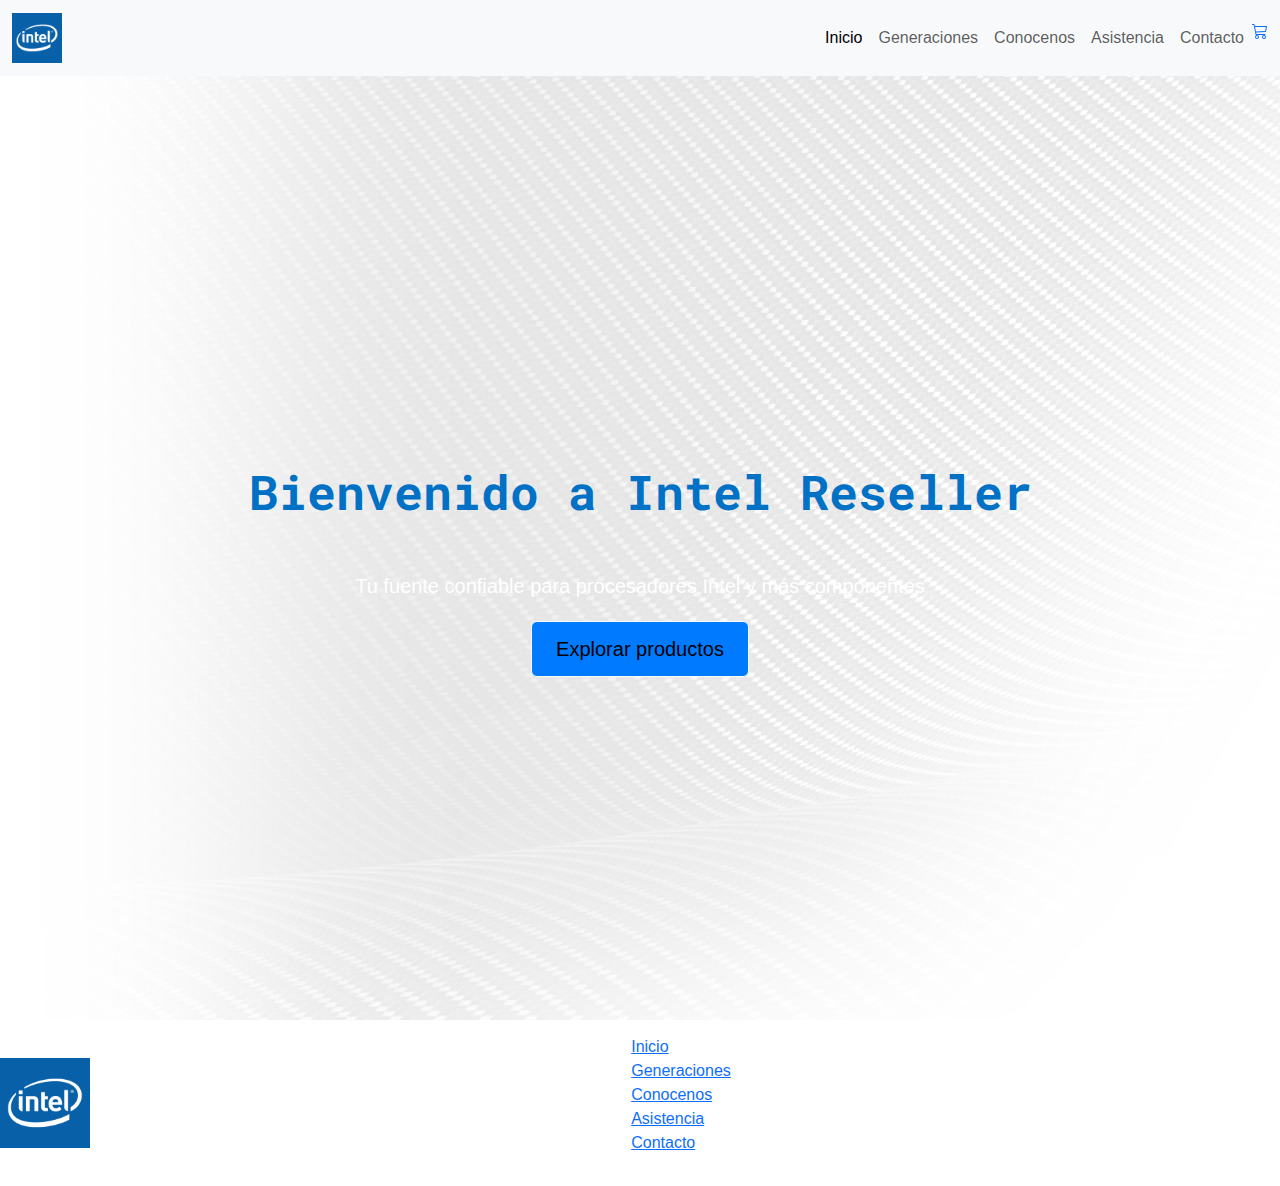
<file: index.html>
<!DOCTYPE html>
<html lang="es">

<head>
    <meta charset="UTF-8">
    <meta name="viewport" content="width=device-width, initial-scale=1.0">
    <meta name="description"
        content="Tienda Reseller Oficial de Intel en Argentina. Encontrá todos los productos de la marca aquí" />
    <meta name="keywords" content="procesador, procesadores, intel, i5, i3, i7, i9, computadora, servicio tecnico">
    <meta name="author" content="IntelAR" />
    <meta name="copyright" content="IntelAR" />
    <meta property="og:image" content="https://iot.org.ar/wp-content/uploads/2020/12/logo-intel.jpg">


    <!--libreria FONT AWESOME-->
    <link rel="stylesheet" href="https://cdnjs.cloudflare.com/ajax/libs/font-awesome/6.6.0/css/all.min.css"
        integrity="sha512-Kc323vGBEqzTmouAECnVceyQqyqdsSiqLQISBL29aUW4U/M7pSPA/gEUZQqv1cwx4OnYxTxve5UMg5GT6L4JJg=="
        crossorigin="anonymous" referrerpolicy="no-referrer" />


    <!--libreria bootstrap-->
    <link href="https://cdn.jsdelivr.net/npm/bootstrap@5.3.3/dist/css/bootstrap.min.css" rel="stylesheet"
        integrity="sha384-QWTKZyjpPEjISv5WaRU9OFeRpok6YctnYmDr5pNlyT2bRjXh0JMhjY6hW+ALEwIH" crossorigin="anonymous">

    <!--Google Fonts -->
    <link rel="preconnect" href="https://fonts.googleapis.com">
    <link rel="preconnect" href="https://fonts.gstatic.com" crossorigin>
    <link href="https://fonts.googleapis.com/css2?family=Roboto+Mono:ital,wght@0,100..700;1,100..700&display=swap"
        rel="stylesheet">

    <!--libreria AOS-->
    <link href="https://unpkg.com/aos@2.3.1/dist/aos.css" rel="stylesheet">

    <link rel="shortcut icon" href="icons/favicon.ico" type="image/x-icon">
    <link rel="stylesheet" href="css/style.css">
    <title>Inicio</title>
</head>

<body>
    <header id="header">
        <nav class="navbar navbar-expand-lg bg-body-tertiary">
            <div class="container-fluid">
                <a class="navbar-brand" href="./index.html"><img class="navBar_logo" src="icons/logo.png"
                        alt="logo header"></a>
                <button class="navbar-toggler" type="button" data-bs-toggle="collapse" data-bs-target="#navbarNav"
                    aria-controls="navbarNav" aria-expanded="false" aria-label="Toggle navigation">
                    <span class="navbar-toggler-icon"></span>
                </button>
                <div class="collapse navbar-collapse justify-content-end" id="navbarNav">
                    <ul class="navbar-nav">
                        <li class="nav-item">
                            <a class="nav-link active" aria-current="page" href="index.html">Inicio</a>
                        </li>
                        <li class="nav-item">
                            <a class="nav-link" href="pages/generaciones.html">Generaciones</a>
                        </li>
                        <li class="nav-item">
                            <a class="nav-link" href="pages/conocenos.html">Conocenos</a>
                        </li>
                        <li class="nav-item">
                            <a class="nav-link" href="pages/asistencia.html">Asistencia</a>
                        </li>
                        <li class="nav-item">
                            <a class="nav-link" href="pages/contacto.html">Contacto</a>
                        </li>
                        <li>
                            <a href=""><svg xmlns="http://www.w3.org/2000/svg" width="16" height="16"
                                    fill="currentColor" class="bi bi-cart3" viewBox="0 0 16 16">
                                    <path
                                        d="M0 1.5A.5.5 0 0 1 .5 1H2a.5.5 0 0 1 .485.379L2.89 3H14.5a.5.5 0 0 1 .49.598l-1 5a.5.5 0 0 1-.465.401l-9.397.472L4.415 11H13a.5.5 0 0 1 0 1H4a.5.5 0 0 1-.491-.408L2.01 3.607 1.61 2H.5a.5.5 0 0 1-.5-.5M3.102 4l.84 4.479 9.144-.459L13.89 4zM5 12a2 2 0 1 0 0 4 2 2 0 0 0 0-4m7 0a2 2 0 1 0 0 4 2 2 0 0 0 0-4m-7 1a1 1 0 1 1 0 2 1 1 0 0 1 0-2m7 0a1 1 0 1 1 0 2 1 1 0 0 1 0-2" />
                                </svg></a>
                        </li>
                    </ul>
                </div>
            </div>
        </nav>
    </header>



    <main id="main">
        <section id="principal" class="d-flex align-items-center justify-content-center text-center text-white">
            <div class="container">
                <h1>Bienvenido a Intel Reseller</h1>
                <p class="lead">Tu fuente confiable para procesadores Intel y más componentes</p>
                <a href="pages/generaciones.html" class="btn btn-light btn-lg">Explorar productos</a>
            </div>
        </section>

    </main>

    <footer id="footer">
        <div class="footer-logo">
            <img src="icons/logo.png" alt="logo footer">
        </div>

        <div class="footer-links">
            <ul>
                <li><a href="index.html">Inicio</a></li>
                <li><a href="pages/generaciones.html">Generaciones</a></li>
                <li><a href="pages/conocenos.html">Conocenos</a></li>
                <li><a href="pages/asistencia.html">Asistencia</a></li>
                <li><a href="pages/contacto.html">Contacto</a></li>
            </ul>
        </div>

        <div class="footer-redes">
            <a class="footer-redes-instagram" href="https://www.instagram.com/intel/"><i
                    class="fa-brands fa-instagram"></i></a>
            <a class="footer-redes-youtube" href="https://www.youtube.com/c/intel"><i
                    class="fa-brands fa-youtube"></i></a>
            <a class="footer-redes-x"
                href="https://x.com/intel?ref_src=twsrc%5Egoogle%7Ctwcamp%5Eserp%7Ctwgr%5Eauthor"><i
                    class="fa-brands fa-x-twitter"></i></a>
            <a class="footer-redes-facebook"
                href="https://www.facebook.com/IntelLatam/?brand_redir=22707976849&locale=es_LA"><i
                    class="fa-brands fa-facebook"></i></a>
        </div>

    </footer>

    <script src="https://cdn.jsdelivr.net/npm/bootstrap@5.3.3/dist/js/bootstrap.bundle.min.js"
        integrity="sha384-YvpcrYf0tY3lHB60NNkmXc5s9fDVZLESaAA55NDzOxhy9GkcIdslK1eN7N6jIeHz"
        crossorigin="anonymous"></script>
    <script>
        AOS.init();
    </script>

</body>

</html>
</file>
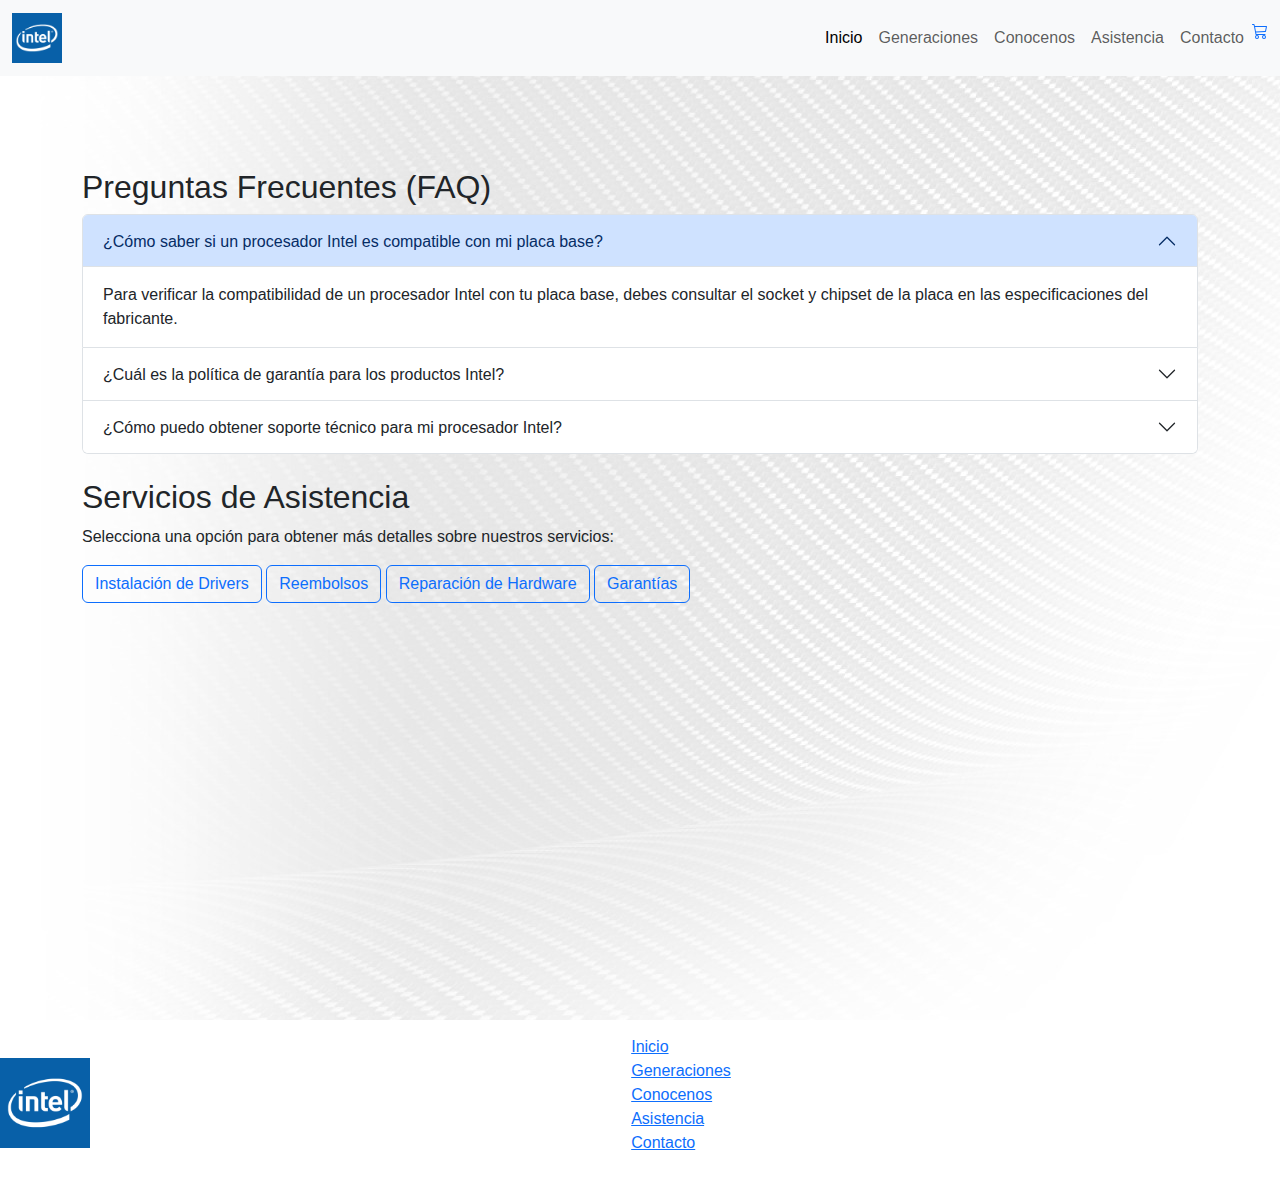
<file: pages/asistencia.html>
<!DOCTYPE html>
<html lang="en">
    <head>
        <meta charset="UTF-8">
        <meta name="viewport" content="width=device-width, initial-scale=1.0">
        
        <!--libreria FONT AWESOME-->
        <link rel="stylesheet" href="https://cdnjs.cloudflare.com/ajax/libs/font-awesome/6.6.0/css/all.min.css" integrity="sha512-Kc323vGBEqzTmouAECnVceyQqyqdsSiqLQISBL29aUW4U/M7pSPA/gEUZQqv1cwx4OnYxTxve5UMg5GT6L4JJg==" crossorigin="anonymous" referrerpolicy="no-referrer" />
        
        
        <!--libreria bootstrap-->
        <link href="https://cdn.jsdelivr.net/npm/bootstrap@5.3.3/dist/css/bootstrap.min.css" rel="stylesheet" integrity="sha384-QWTKZyjpPEjISv5WaRU9OFeRpok6YctnYmDr5pNlyT2bRjXh0JMhjY6hW+ALEwIH" crossorigin="anonymous">
        
        
        <link rel="preconnect" href="https://fonts.googleapis.com">
        <link rel="preconnect" href="https://fonts.gstatic.com" crossorigin>
        <link href="https://fonts.googleapis.com/css2?family=Roboto+Mono:ital,wght@0,100..700;1,100..700&display=swap" rel="stylesheet">
        <link rel="shortcut icon" href="../icons/favicon.ico" type="image/x-icon">
        <link rel="stylesheet" href="../css/style.css">

        <title>Asistencia</title>
    </head>
    <body>
        <header id="header">
            <nav class="navbar navbar-expand-lg bg-body-tertiary">
                <div class="container-fluid">
                    <a class="navbar-brand" href="./index.html"><img class="navBar_logo" src="../icons/logo.png" alt="logo header"></a>
                    <button class="navbar-toggler" type="button" data-bs-toggle="collapse" data-bs-target="#navbarNav" aria-controls="navbarNav" aria-expanded="false" aria-label="Toggle navigation">
                        <span class="navbar-toggler-icon"></span>
                    </button>
                    <div class="collapse navbar-collapse justify-content-end" id="navbarNav">
                        <ul class="navbar-nav">
                            <li class="nav-item">
                                <a class="nav-link active" aria-current="page" href="../index.html">Inicio</a>
                            </li>
                            <li class="nav-item">
                                <a class="nav-link" href="../pages/generaciones.html">Generaciones</a>
                            </li>
                            <li class="nav-item">
                                <a class="nav-link" href="../pages/conocenos.html">Conocenos</a>
                            </li>
                            <li class="nav-item">
                                <a class="nav-link" href="../pages/asistencia.html">Asistencia</a>
                            </li>
                            <li class="nav-item">
                                <a class="nav-link" href="../pages/contacto.html">Contacto</a>
                            </li>
                            <li>
                                <a href=""><svg xmlns="http://www.w3.org/2000/svg" width="16" height="16" fill="currentColor" class="bi bi-cart3" viewBox="0 0 16 16">
                                    <path d="M0 1.5A.5.5 0 0 1 .5 1H2a.5.5 0 0 1 .485.379L2.89 3H14.5a.5.5 0 0 1 .49.598l-1 5a.5.5 0 0 1-.465.401l-9.397.472L4.415 11H13a.5.5 0 0 1 0 1H4a.5.5 0 0 1-.491-.408L2.01 3.607 1.61 2H.5a.5.5 0 0 1-.5-.5M3.102 4l.84 4.479 9.144-.459L13.89 4zM5 12a2 2 0 1 0 0 4 2 2 0 0 0 0-4m7 0a2 2 0 1 0 0 4 2 2 0 0 0 0-4m-7 1a1 1 0 1 1 0 2 1 1 0 0 1 0-2m7 0a1 1 0 1 1 0 2 1 1 0 0 1 0-2"/>
                                    </svg></a>
                            </li>
                        </ul>
                    </div>
                </div>
            </nav>
        </header>

        <main id="main">
            <div class="container my-5">

                <div class="accordion" id="faqAccordion">
                    <h2>Preguntas Frecuentes (FAQ)</h2>

                <div class="accordion-item">
                    <h2 class="accordion-header" id="faq1">
                        <button class="accordion-button" type="button" data-bs-toggle="collapse" data-bs-target="#collapseOne" aria-expanded="true" aria-controls="collapseOne">
                            ¿Cómo saber si un procesador Intel es compatible con mi placa base?
                        </button>
                    </h2>
                    <div id="collapseOne" class="accordion-collapse collapse show" aria-labelledby="faq1" data-bs-parent="#faqAccordion">
                        <div class="accordion-body">
                            Para verificar la compatibilidad de un procesador Intel con tu placa base, debes consultar el socket y chipset de la placa en las especificaciones del fabricante.
                        </div>
                    </div>
                </div>

                <div class="accordion-item">
                    <h2 class="accordion-header" id="faq2">
                        <button class="accordion-button collapsed" type="button" data-bs-toggle="collapse" data-bs-target="#collapseTwo" aria-expanded="false" aria-controls="collapseTwo">
                            ¿Cuál es la política de garantía para los productos Intel?
                        </button>
                    </h2>
                    <div id="collapseTwo" class="accordion-collapse collapse" aria-labelledby="faq2" data-bs-parent="#faqAccordion">
                        <div class="accordion-body">
                            La mayoría de los procesadores Intel tienen una garantía limitada de 3 años. Te recomendamos consultar los detalles en la página oficial de Intel.
                        </div>
                    </div>
                </div>
                <div class="accordion-item">
                    <h2 class="accordion-header" id="faq3">
                        <button class="accordion-button collapsed" type="button" data-bs-toggle="collapse" data-bs-target="#collapseThree" aria-expanded="false" aria-controls="collapseThree">
                            ¿Cómo puedo obtener soporte técnico para mi procesador Intel?
                        </button>
                    </h2>
                    <div id="collapseThree" class="accordion-collapse collapse" aria-labelledby="faq3" data-bs-parent="#faqAccordion">
                        <div class="accordion-body">
                            El soporte técnico se puede obtener a través del centro de asistencia oficial de Intel, donde podrás hacer preguntas, obtener controladores y mucho más.
                        </div>
                    </div>
                </div>
            </div>
            <br>

            <div class="mb-4">
                <h2>Servicios de Asistencia</h2>
                <p>Selecciona una opción para obtener más detalles sobre nuestros servicios:</p>
                <div class="d-grid gap-2 d-md-block">
                    <button class="btn btn-outline-primary" type="button" data-bs-toggle="collapse" data-bs-target="#drivers" aria-expanded="false" aria-controls="drivers">Instalación de Drivers</button>
                    <button class="btn btn-outline-primary" type="button" data-bs-toggle="collapse" data-bs-target="#reembolsos" aria-expanded="false" aria-controls="reembolsos">Reembolsos</button>
                    <button class="btn btn-outline-primary" type="button" data-bs-toggle="collapse" data-bs-target="#hardware" aria-expanded="false" aria-controls="hardware">Reparación de Hardware</button>
                    <button class="btn btn-outline-primary" type="button" data-bs-toggle="collapse" data-bs-target="#garantias" aria-expanded="false" aria-controls="garantias">Garantías</button>
                </div>
            </div>

            <div class="collapse" id="drivers">
                <div class="card card-body">
                    <h5>Instalación de Drivers</h5>
                    <p>Ofrecemos asistencia para la instalación de drivers oficiales para los componentes Intel. Puedes descargar los controladores desde la página oficial de Intel o contactar con nuestro equipo de soporte para obtener ayuda personalizada.</p>
                </div>
            </div>
        
            <div class="collapse" id="reembolsos">
                <div class="card card-body">
                    <h5>Reembolsos</h5>
                    <p>Los reembolsos pueden ser solicitados dentro de los 30 días posteriores a la compra si el producto no ha sido abierto ni utilizado. Para solicitar un reembolso, por favor, contacta a nuestro servicio de atención al cliente con tu comprobante de compra.</p>
                </div>
            </div>
        
            <div class="collapse" id="hardware">
                <div class="card card-body">
                    <h5>Reparación de Hardware</h5>
                    <p>Si tu producto Intel presenta problemas de hardware, ofrecemos un servicio de reparación a través de nuestros técnicos certificados. Puedes iniciar una solicitud de reparación y recibir asistencia directa con el proceso.</p>
                </div>
            </div>
        
            <div class="collapse" id="garantias">
                <div class="card card-body">
                    <h5>Garantías</h5>
                    <p>Todos los procesadores y componentes Intel cuentan con una garantía limitada de 3 años. Para hacer uso de la garantía, asegúrate de tener el comprobante de compra y contacta con nuestro equipo de soporte para iniciar el proceso.</p>
                </div>
            </div>
        </main>

        <footer id="footer">
            <div class="footer-logo">
                <img src="../icons/logo.png" alt="logo footer">
            </div>

            <div class="footer-links">
                <ul>
                    <li><a href="/index.html">Inicio</a></li>
                    <li><a href="generaciones.html">Generaciones</a></li>
                    <li><a href="conocenos.html">Conocenos</a></li>
                    <li><a href="asistencia.html">Asistencia</a></li>
                    <li><a href="contacto.html">Contacto</a></li>
                </ul>
            </div>

            <div class="footer-redes">
                <a class="footer-redes-instagram" href="https://www.instagram.com/intel/"><i class="fa-brands fa-instagram"></i></a>
                <a class="footer-redes-youtube" href="https://www.youtube.com/c/intel"><i class="fa-brands fa-youtube"></i></a>
                <a class="footer-redes-x" href="https://x.com/intel?ref_src=twsrc%5Egoogle%7Ctwcamp%5Eserp%7Ctwgr%5Eauthor"><i class="fa-brands fa-x-twitter"></i></a>
                <a class="footer-redes-facebook" href="https://www.facebook.com/IntelLatam/?brand_redir=22707976849&locale=es_LA"><i class="fa-brands fa-facebook"></i></a>
            </div>
            
        </footer>

        <script src="https://cdn.jsdelivr.net/npm/bootstrap@5.3.3/dist/js/bootstrap.bundle.min.js" integrity="sha384-YvpcrYf0tY3lHB60NNkmXc5s9fDVZLESaAA55NDzOxhy9GkcIdslK1eN7N6jIeHz" crossorigin="anonymous"></script>

    </body>
</html>
</file>
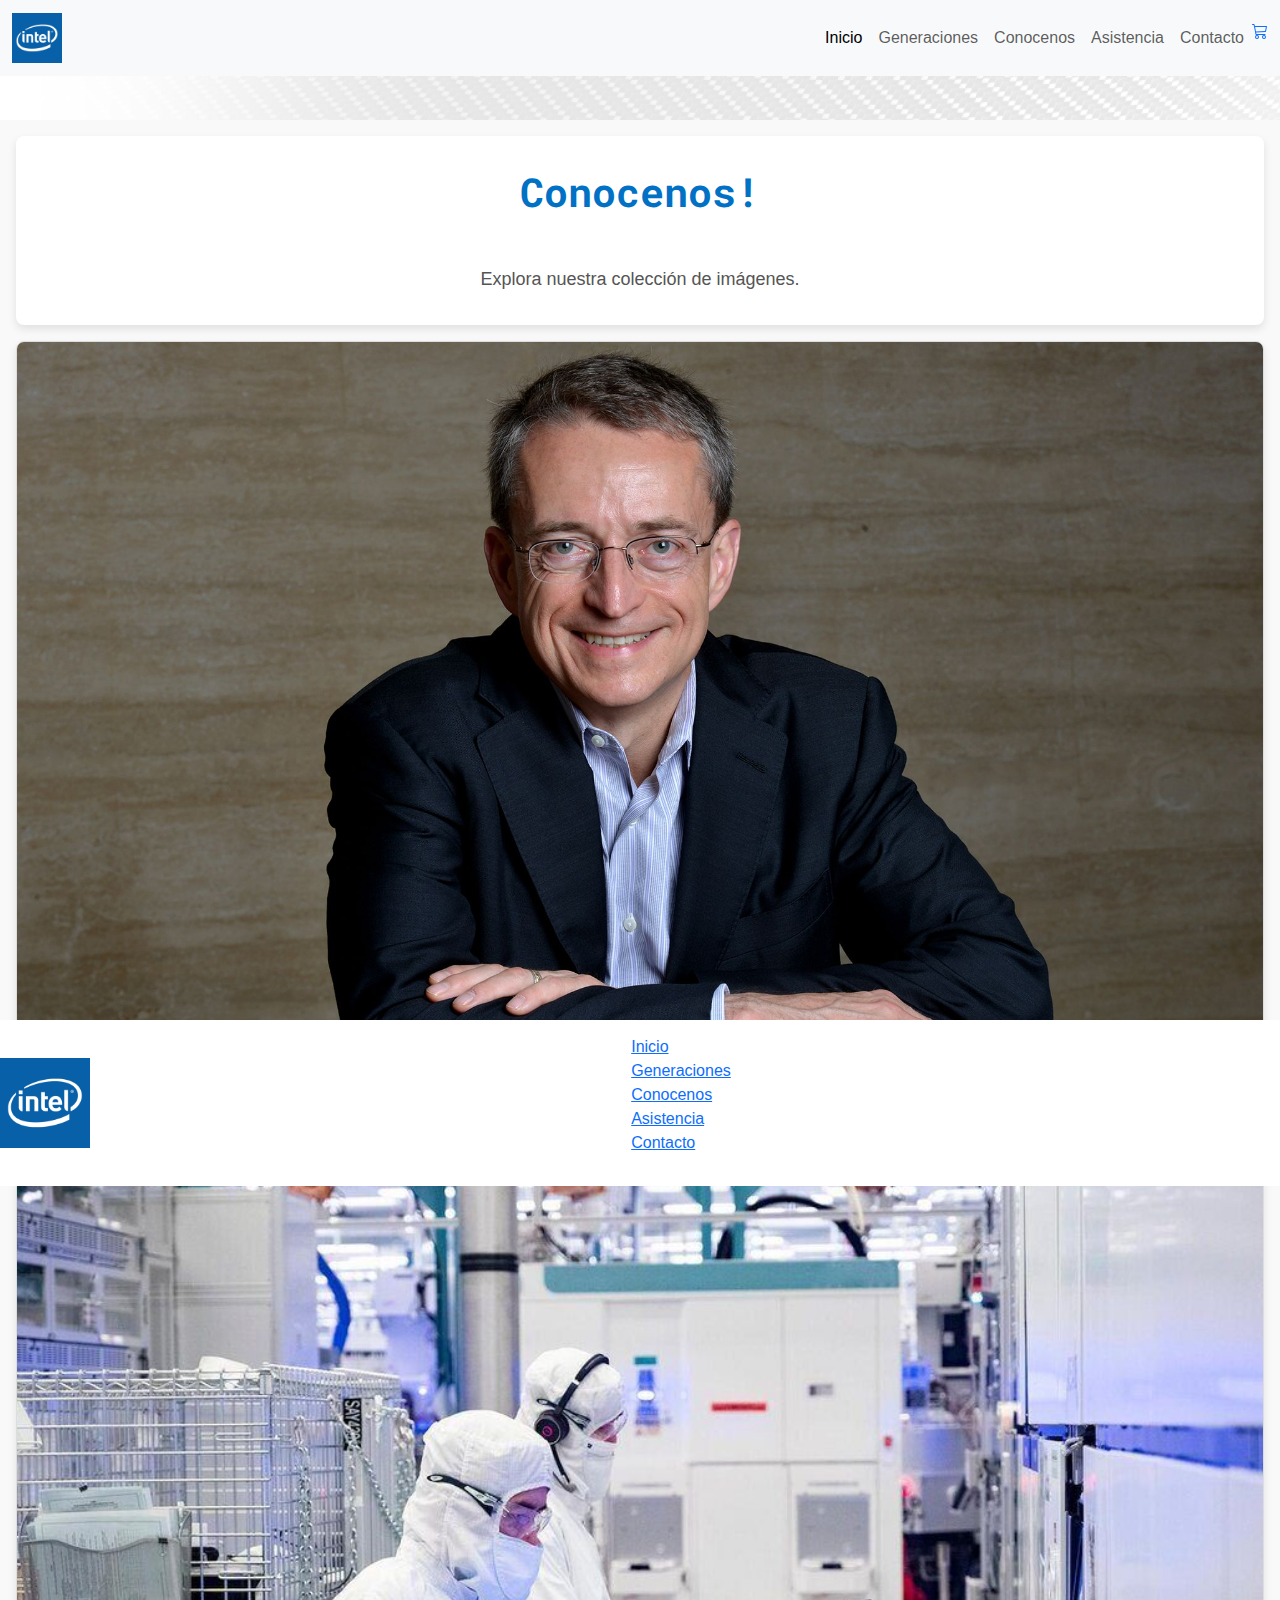
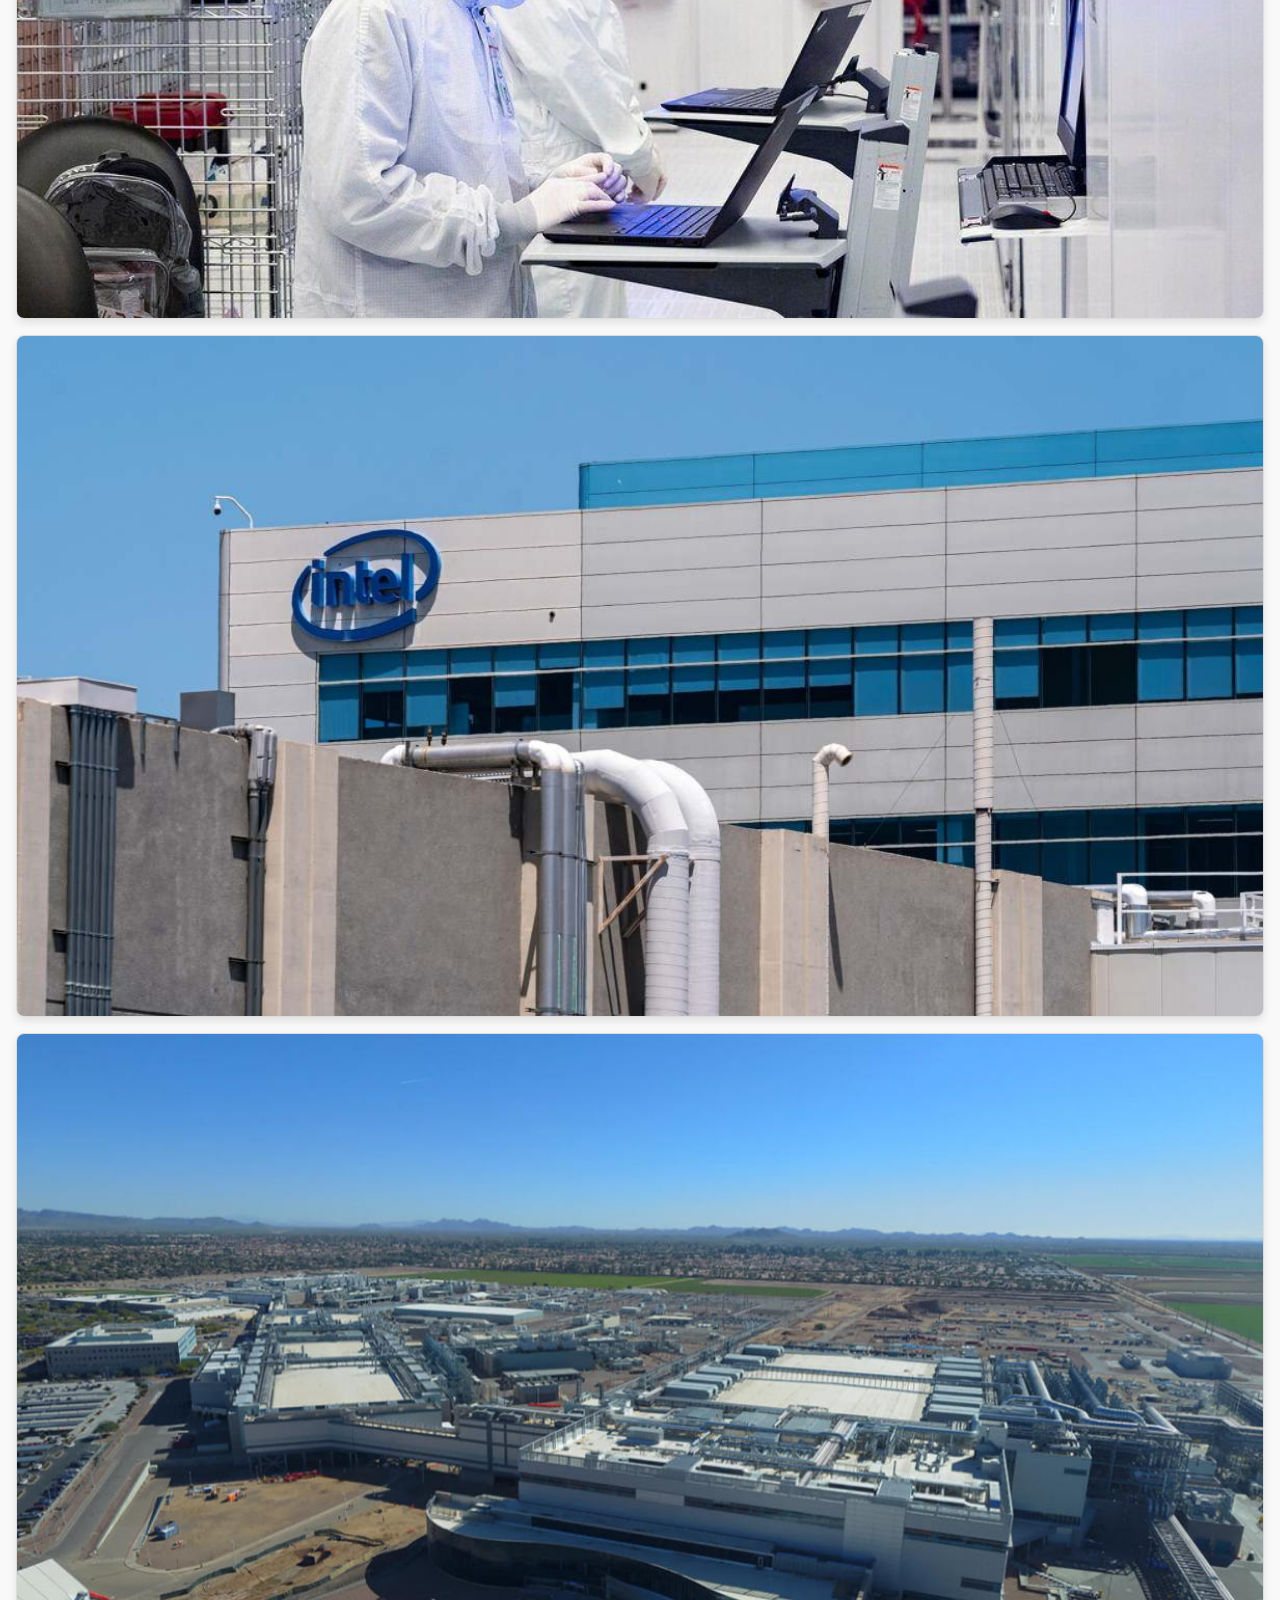
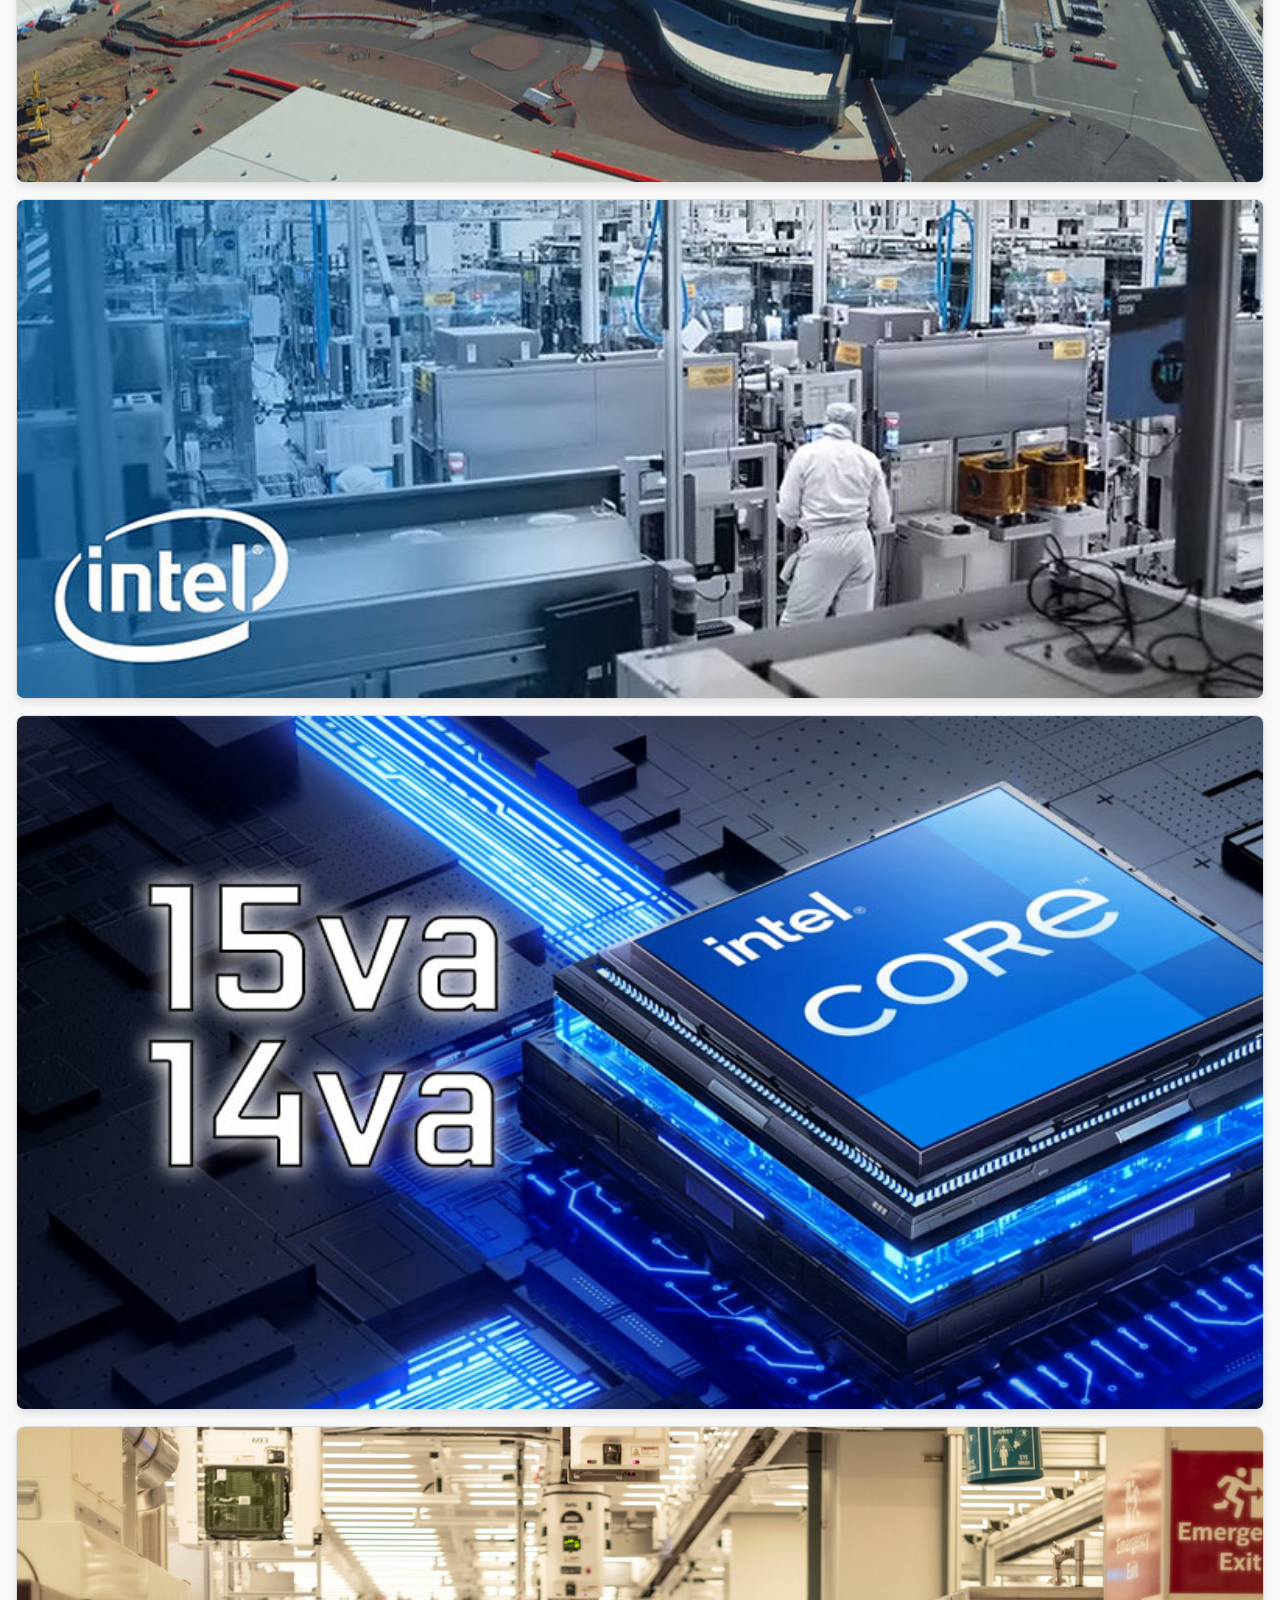
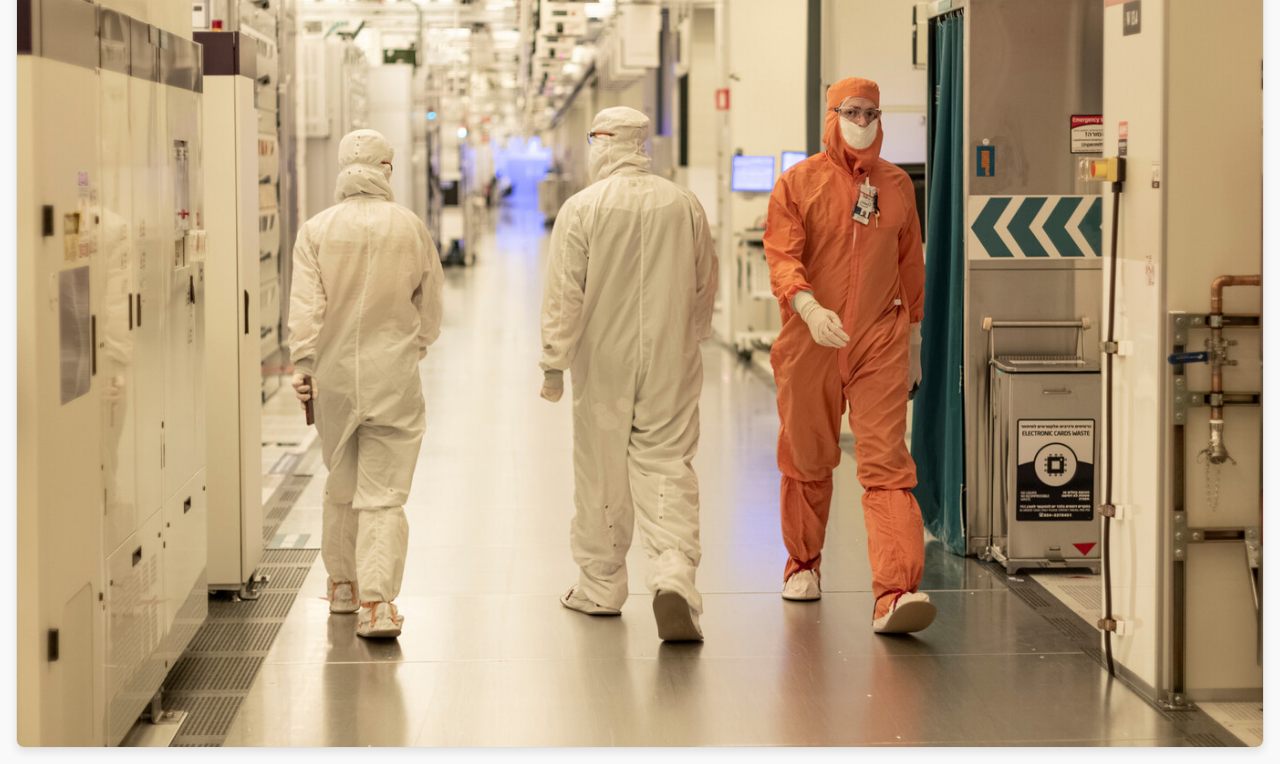
<file: pages/conocenos.html>
<!DOCTYPE html>
<html lang="en">
    <head>
        <meta charset="UTF-8">
        <meta name="viewport" content="width=device-width, initial-scale=1.0">
        
        <!--libreria FONT AWESOME-->
        <link rel="stylesheet" href="https://cdnjs.cloudflare.com/ajax/libs/font-awesome/6.6.0/css/all.min.css" integrity="sha512-Kc323vGBEqzTmouAECnVceyQqyqdsSiqLQISBL29aUW4U/M7pSPA/gEUZQqv1cwx4OnYxTxve5UMg5GT6L4JJg==" crossorigin="anonymous" referrerpolicy="no-referrer" />
        
        
        <!--libreria bootstrap-->
        <link href="https://cdn.jsdelivr.net/npm/bootstrap@5.3.3/dist/css/bootstrap.min.css" rel="stylesheet" integrity="sha384-QWTKZyjpPEjISv5WaRU9OFeRpok6YctnYmDr5pNlyT2bRjXh0JMhjY6hW+ALEwIH" crossorigin="anonymous">
        
        
        <link rel="preconnect" href="https://fonts.googleapis.com">
        <link rel="preconnect" href="https://fonts.gstatic.com" crossorigin>
        <link href="https://fonts.googleapis.com/css2?family=Roboto+Mono:ital,wght@0,100..700;1,100..700&display=swap" rel="stylesheet">
        <link rel="shortcut icon" href="../icons/favicon.ico" type="image/x-icon">
        <link rel="stylesheet" href="../css/style.css">
        <title>Conocenos</title>
    </head>

    <body>
        <header id="header">
            <nav class="navbar navbar-expand-lg bg-body-tertiary">
                <div class="container-fluid">
                    <a class="navbar-brand" href="./index.html"><img class="navBar_logo" src="../icons/logo.png" alt="logo header"></a>
                    <button class="navbar-toggler" type="button" data-bs-toggle="collapse" data-bs-target="#navbarNav" aria-controls="navbarNav" aria-expanded="false" aria-label="Toggle navigation">
                        <span class="navbar-toggler-icon"></span>
                    </button>
                    <div class="collapse navbar-collapse justify-content-end" id="navbarNav">
                        <ul class="navbar-nav">
                            <li class="nav-item">
                                <a class="nav-link active" aria-current="page" href="../index.html">Inicio</a>
                            </li>
                            <li class="nav-item">
                                <a class="nav-link" href="../pages/generaciones.html">Generaciones</a>
                            </li>
                            <li class="nav-item">
                                <a class="nav-link" href="../pages/conocenos.html">Conocenos</a>
                            </li>
                            <li class="nav-item">
                                <a class="nav-link" href="../pages/asistencia.html">Asistencia</a>
                            </li>
                            <li class="nav-item">
                                <a class="nav-link" href="../pages/contacto.html">Contacto</a>
                            </li>
                            <li></li>
                                <a href=""><svg xmlns="http://www.w3.org/2000/svg" width="16" height="16" fill="currentColor" class="bi bi-cart3" viewBox="0 0 16 16">
                                    <path d="M0 1.5A.5.5 0 0 1 .5 1H2a.5.5 0 0 1 .485.379L2.89 3H14.5a.5.5 0 0 1 .49.598l-1 5a.5.5 0 0 1-.465.401l-9.397.472L4.415 11H13a.5.5 0 0 1 0 1H4a.5.5 0 0 1-.491-.408L2.01 3.607 1.61 2H.5a.5.5 0 0 1-.5-.5M3.102 4l.84 4.479 9.144-.459L13.89 4zM5 12a2 2 0 1 0 0 4 2 2 0 0 0 0-4m7 0a2 2 0 1 0 0 4 2 2 0 0 0 0-4m-7 1a1 1 0 1 1 0 2 1 1 0 0 1 0-2m7 0a1 1 0 1 1 0 2 1 1 0 0 1 0-2"/>
                                    </svg></a>
                            </li>
                        </ul>
                    </div>
                </div>
            </nav>
        </header>

        <main id="main">
            <section class="galeria">
                <div class="galeria__introduccion">
                    <h1>Conocenos!</h1>
                    <p>Explora nuestra colección de imágenes.</p>
                </div>
                <div class="galeria__imagen galeria__imagen--large">
                    <img src="../images/page-imagenes/ceo-de-intel.jpg" alt="Ceo intel">
                </div>
                <div class="galeria__imagen galeria__imagen--medium">
                    <img src="../images/page-imagenes/intel-planta-fabricacion-chips-estados-unidos.jpeg" alt="planta fabricacion">
                </div>
                <div class="galeria__imagen galeria__imagen--medium">
                    <img src="../images/page-imagenes/intel-sede.jpg" alt="sede intel">
                </div>
                <div class="galeria__imagen galeria__imagen--small">
                    <img src="../images/page-imagenes/Mega_fábrica_de_Intel.jpg" alt="mega fabrica">
                </div>
                <div class="galeria__imagen galeria__imagen--small">
                    <img src="../images/page-imagenes/noticias-intel-2.jpg" alt="noticia 2">
                </div>
                <div class="galeria__imagen galeria__imagen--medium">
                    <img src="../images/page-imagenes/noticias-intel.jpg" alt="noticia 1">
                </div>
                <div class="galeria__imagen galeria__imagen--large">
                    <img src="../images/page-imagenes/trabajadores-2.jpeg" alt="trabajadores">
                </div>
            </section>
            
        </main>

        <footer id="footer">
            <div class="footer-logo">
                <img src="../icons/logo.png" alt="logo footer">
            </div>

            <div class="footer-links">
                <ul>
                    <li><a href="/index.html">Inicio</a></li>
                    <li><a href="generaciones.html">Generaciones</a></li>
                    <li><a href="conocenos.html">Conocenos</a></li>
                    <li><a href="asistencia.html">Asistencia</a></li>
                    <li><a href="contacto.html">Contacto</a></li>
                </ul>
            </div>

            <div class="footer-redes">
                <a class="footer-redes-instagram" href="https://www.instagram.com/intel/"><i class="fa-brands fa-instagram"></i></a>
                <a class="footer-redes-youtube" href="https://www.youtube.com/c/intel"><i class="fa-brands fa-youtube"></i></a>
                <a class="footer-redes-x" href="https://x.com/intel?ref_src=twsrc%5Egoogle%7Ctwcamp%5Eserp%7Ctwgr%5Eauthor"><i class="fa-brands fa-x-twitter"></i></a>
                <a class="footer-redes-facebook" href="https://www.facebook.com/IntelLatam/?brand_redir=22707976849&locale=es_LA"><i class="fa-brands fa-facebook"></i></a>
            </div>
            
        </footer>

        <script src="https://cdn.jsdelivr.net/npm/bootstrap@5.3.3/dist/js/bootstrap.bundle.min.js" integrity="sha384-YvpcrYf0tY3lHB60NNkmXc5s9fDVZLESaAA55NDzOxhy9GkcIdslK1eN7N6jIeHz" crossorigin="anonymous"></script>
        
    </body>
</html>
</file>
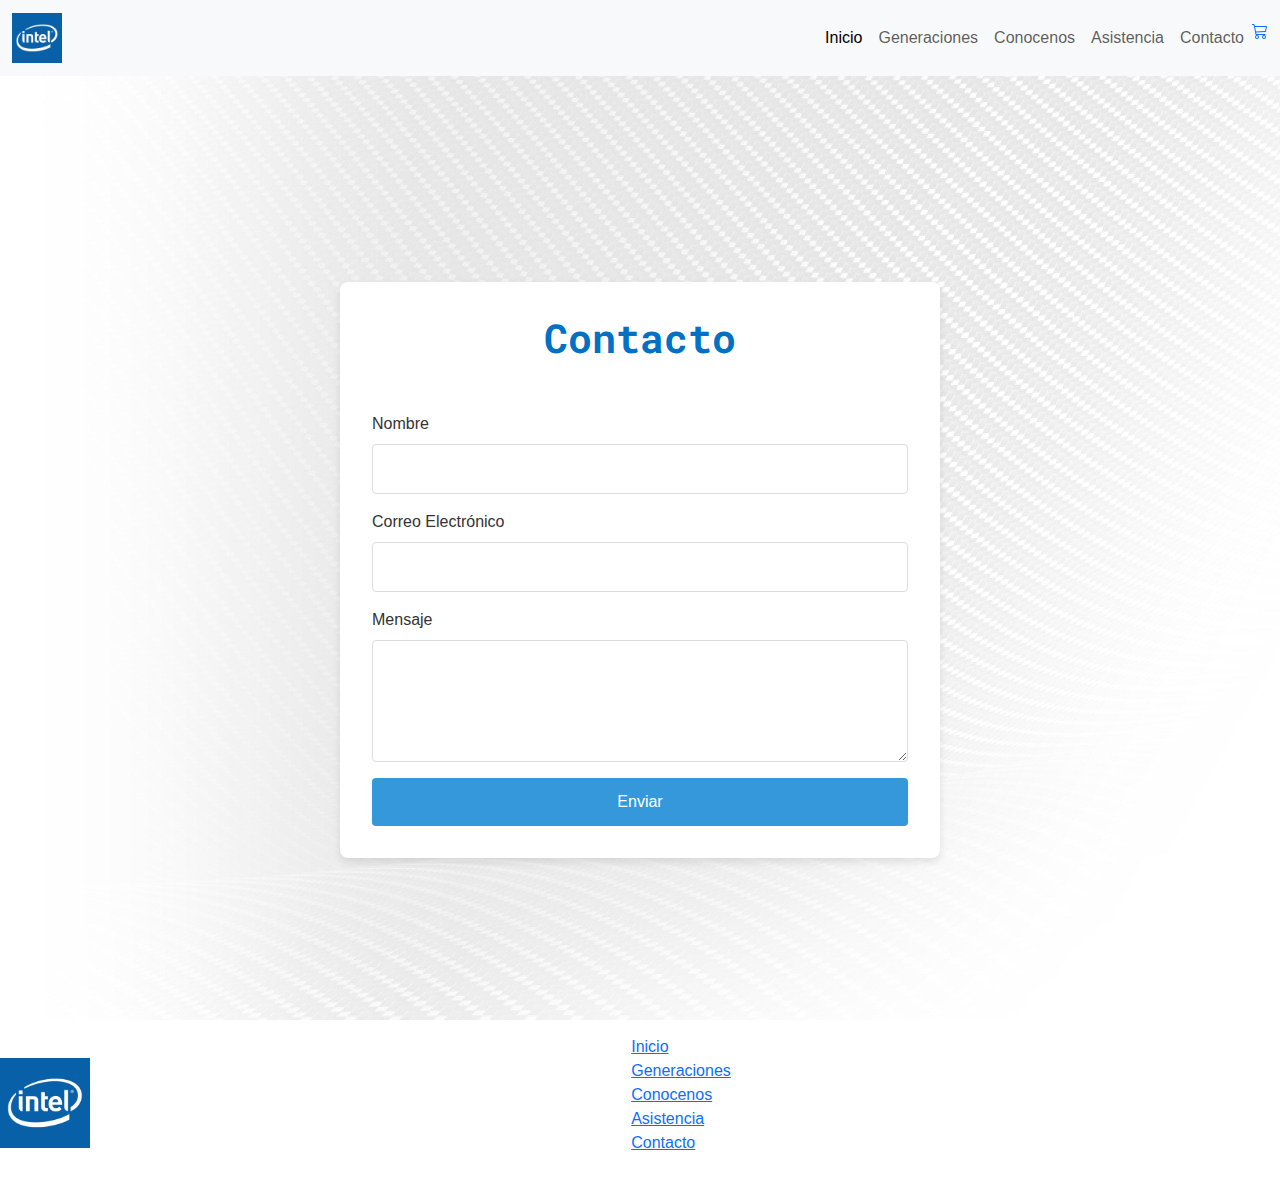
<file: pages/contacto.html>
<!DOCTYPE html>
<html lang="es">
    <head>
        <meta charset="UTF-8">
        <meta name="viewport" content="width=device-width, initial-scale=1.0">
        
        <!--libreria FONT AWESOME-->
        <link rel="stylesheet" href="https://cdnjs.cloudflare.com/ajax/libs/font-awesome/6.6.0/css/all.min.css" integrity="sha512-Kc323vGBEqzTmouAECnVceyQqyqdsSiqLQISBL29aUW4U/M7pSPA/gEUZQqv1cwx4OnYxTxve5UMg5GT6L4JJg==" crossorigin="anonymous" referrerpolicy="no-referrer" />
        
        
        <!--libreria bootstrap-->
        <link href="https://cdn.jsdelivr.net/npm/bootstrap@5.3.3/dist/css/bootstrap.min.css" rel="stylesheet" integrity="sha384-QWTKZyjpPEjISv5WaRU9OFeRpok6YctnYmDr5pNlyT2bRjXh0JMhjY6hW+ALEwIH" crossorigin="anonymous">
        
        
        <link rel="preconnect" href="https://fonts.googleapis.com">
        <link rel="preconnect" href="https://fonts.gstatic.com" crossorigin>
        <link href="https://fonts.googleapis.com/css2?family=Roboto+Mono:ital,wght@0,100..700;1,100..700&display=swap" rel="stylesheet">
        <link rel="shortcut icon" href="../icons/favicon.ico" type="image/x-icon">
        <link rel="stylesheet" href="../css/style.css">

        <title>Contacto</title>
    </head>
    <body>
        <header id="header">
            <nav class="navbar navbar-expand-lg bg-body-tertiary">
                <div class="container-fluid">
                    <a class="navbar-brand" href="./index.html"><img class="navBar_logo" src="../icons/logo.png" alt="logo header"></a>
                    <button class="navbar-toggler" type="button" data-bs-toggle="collapse" data-bs-target="#navbarNav" aria-controls="navbarNav" aria-expanded="false" aria-label="Toggle navigation">
                        <span class="navbar-toggler-icon"></span>
                    </button>
                    <div class="collapse navbar-collapse justify-content-end" id="navbarNav">
                        <ul class="navbar-nav">
                            <li class="nav-item">
                                <a class="nav-link active" aria-current="page" href="../index.html">Inicio</a>
                            </li>
                            <li class="nav-item">
                                <a class="nav-link" href="../pages/generaciones.html">Generaciones</a>
                            </li>
                            <li class="nav-item">
                                <a class="nav-link" href="../pages/conocenos.html">Conocenos</a>
                            </li>
                            <li class="nav-item">
                                <a class="nav-link" href="../pages/asistencia.html">Asistencia</a>
                            </li>
                            <li class="nav-item">
                                <a class="nav-link" href="../pages/contacto.html">Contacto</a>
                            </li>
                            <li>
                                <a href=""><svg xmlns="http://www.w3.org/2000/svg" width="16" height="16" fill="currentColor" class="bi bi-cart3" viewBox="0 0 16 16">
                                    <path d="M0 1.5A.5.5 0 0 1 .5 1H2a.5.5 0 0 1 .485.379L2.89 3H14.5a.5.5 0 0 1 .49.598l-1 5a.5.5 0 0 1-.465.401l-9.397.472L4.415 11H13a.5.5 0 0 1 0 1H4a.5.5 0 0 1-.491-.408L2.01 3.607 1.61 2H.5a.5.5 0 0 1-.5-.5M3.102 4l.84 4.479 9.144-.459L13.89 4zM5 12a2 2 0 1 0 0 4 2 2 0 0 0 0-4m7 0a2 2 0 1 0 0 4 2 2 0 0 0 0-4m-7 1a1 1 0 1 1 0 2 1 1 0 0 1 0-2m7 0a1 1 0 1 1 0 2 1 1 0 0 1 0-2"/>
                                    </svg></a>
                            </li>
                        </ul>
                    </div>
                </div>
            </nav>
        </header>

        <main id="main">
            <section class="contacto">
                <div class="contacto__contenido">
                    <h1>Contacto</h1>
                    <form action="" method="post" class="contacto__formulario">
                        <label for="nombre">Nombre</label>
                        <input type="text" id="nombre" name="nombre" required>
        
                        <label for="email">Correo Electrónico</label>
                        <input type="email" id="email" name="email" required>
        
                        <label for="mensaje">Mensaje</label>
                        <textarea id="mensaje" name="mensaje" rows="4" required></textarea>
        
                        <button type="submit" class="contacto__boton">Enviar</button>
                    </form>
                </div>
            </section>
        </main>

        <footer id="footer">
            <div class="footer-logo">
                <img src="../icons/logo.png" alt="logo footer">
            </div>

            <div class="footer-links">
                <ul>
                    <li><a href="/index.html">Inicio</a></li>
                    <li><a href="generaciones.html">Generaciones</a></li>
                    <li><a href="conocenos.html">Conocenos</a></li>
                    <li><a href="asistencia.html">Asistencia</a></li>
                    <li><a href="contacto.html">Contacto</a></li>
                </ul>
            </div>

            <div class="footer-redes">
                <a class="footer-redes-instagram" href="https://www.instagram.com/intel/"><i class="fa-brands fa-instagram"></i></a>
                <a class="footer-redes-youtube" href="https://www.youtube.com/c/intel"><i class="fa-brands fa-youtube"></i></a>
                <a class="footer-redes-x" href="https://x.com/intel?ref_src=twsrc%5Egoogle%7Ctwcamp%5Eserp%7Ctwgr%5Eauthor"><i class="fa-brands fa-x-twitter"></i></a>
                <a class="footer-redes-facebook" href="https://www.facebook.com/IntelLatam/?brand_redir=22707976849&locale=es_LA"><i class="fa-brands fa-facebook"></i></a>
            </div>
            
        </footer>

        <script src="https://cdn.jsdelivr.net/npm/bootstrap@5.3.3/dist/js/bootstrap.bundle.min.js" integrity="sha384-YvpcrYf0tY3lHB60NNkmXc5s9fDVZLESaAA55NDzOxhy9GkcIdslK1eN7N6jIeHz" crossorigin="anonymous"></script>

    </body>
</html>
</file>
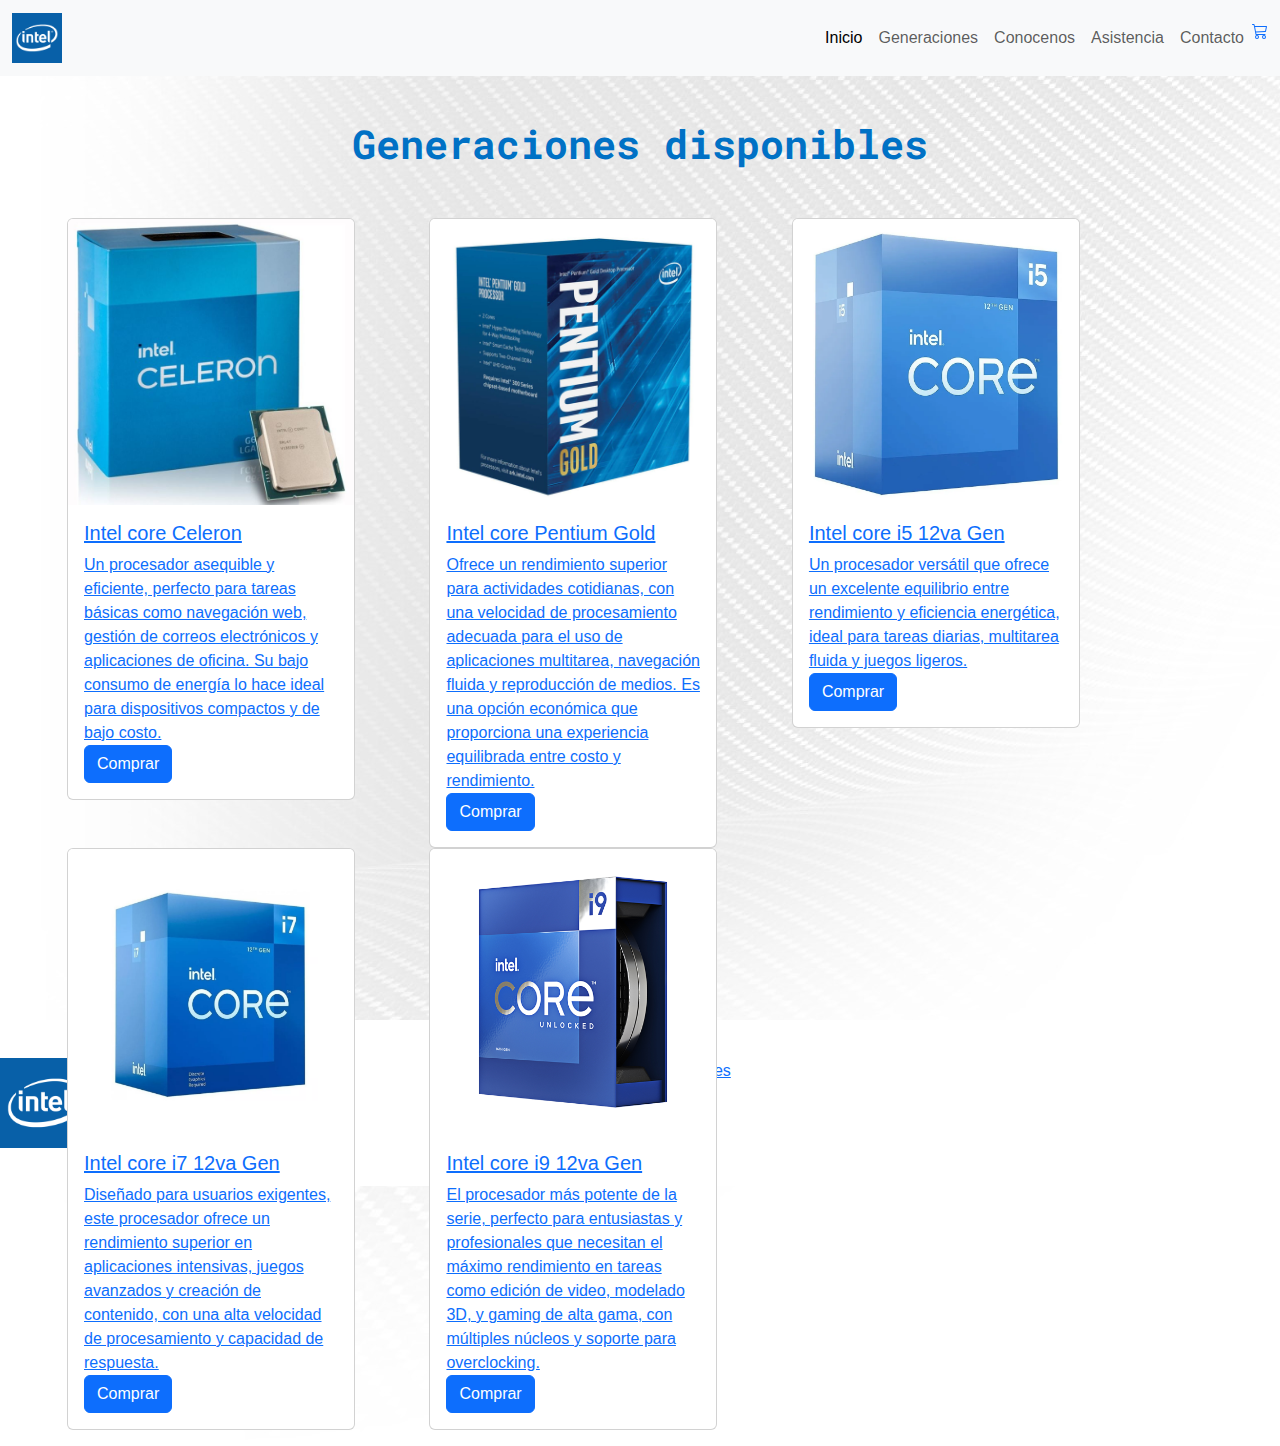
<file: pages/generaciones.html>
<!DOCTYPE html>
<html lang="en">
    <head>
        <meta charset="UTF-8">
        <meta name="viewport" content="width=device-width, initial-scale=1.0">
        
        <!--libreria FONT AWESOME-->
        <link rel="stylesheet" href="https://cdnjs.cloudflare.com/ajax/libs/font-awesome/6.6.0/css/all.min.css" integrity="sha512-Kc323vGBEqzTmouAECnVceyQqyqdsSiqLQISBL29aUW4U/M7pSPA/gEUZQqv1cwx4OnYxTxve5UMg5GT6L4JJg==" crossorigin="anonymous" referrerpolicy="no-referrer" />
        
        
        <!--libreria bootstrap-->
        <link href="https://cdn.jsdelivr.net/npm/bootstrap@5.3.3/dist/css/bootstrap.min.css" rel="stylesheet" integrity="sha384-QWTKZyjpPEjISv5WaRU9OFeRpok6YctnYmDr5pNlyT2bRjXh0JMhjY6hW+ALEwIH" crossorigin="anonymous">
        
        
        <link rel="preconnect" href="https://fonts.googleapis.com">
        <link rel="preconnect" href="https://fonts.gstatic.com" crossorigin>
        <link href="https://fonts.googleapis.com/css2?family=Roboto+Mono:ital,wght@0,100..700;1,100..700&display=swap" rel="stylesheet">
        <link rel="shortcut icon" href="../icons/favicon.ico" type="image/x-icon">
        <link rel="stylesheet" href="../css/style.css">
        
        <title>Generaciones</title>
    </head>

    <body>
        <header id="header">
            <nav class="navbar navbar-expand-lg bg-body-tertiary">
                <div class="container-fluid">
                    <a class="navbar-brand" href="./index.html"><img class="navBar_logo" src="../icons/logo.png" alt="logo header"></a>
                    <button class="navbar-toggler" type="button" data-bs-toggle="collapse" data-bs-target="#navbarNav" aria-controls="navbarNav" aria-expanded="false" aria-label="Toggle navigation">
                        <span class="navbar-toggler-icon"></span>
                    </button>
                    <div class="collapse navbar-collapse justify-content-end" id="navbarNav">
                        <ul class="navbar-nav">
                            <li class="nav-item">
                                <a class="nav-link active" aria-current="page" href="../index.html">Inicio</a>
                            </li>
                            <li class="nav-item">
                                <a class="nav-link" href="../pages/generaciones.html">Generaciones</a>
                            </li>
                            <li class="nav-item">
                                <a class="nav-link" href="../pages/conocenos.html">Conocenos</a>
                            </li>
                            <li class="nav-item">
                                <a class="nav-link" href="../pages/asistencia.html">Asistencia</a>
                            </li>
                            <li class="nav-item">
                                <a class="nav-link" href="../pages/contacto.html">Contacto</a>
                            </li>
                            <li>
                                <a href=""><svg xmlns="http://www.w3.org/2000/svg" width="16" height="16" fill="currentColor" class="bi bi-cart3" viewBox="0 0 16 16">
                                    <path d="M0 1.5A.5.5 0 0 1 .5 1H2a.5.5 0 0 1 .485.379L2.89 3H14.5a.5.5 0 0 1 .49.598l-1 5a.5.5 0 0 1-.465.401l-9.397.472L4.415 11H13a.5.5 0 0 1 0 1H4a.5.5 0 0 1-.491-.408L2.01 3.607 1.61 2H.5a.5.5 0 0 1-.5-.5M3.102 4l.84 4.479 9.144-.459L13.89 4zM5 12a2 2 0 1 0 0 4 2 2 0 0 0 0-4m7 0a2 2 0 1 0 0 4 2 2 0 0 0 0-4m-7 1a1 1 0 1 1 0 2 1 1 0 0 1 0-2m7 0a1 1 0 1 1 0 2 1 1 0 0 1 0-2"/>
                                    </svg></a>
                            </li>
                        </ul>
                    </div>
                </div>
            </nav>
        </header>

        <main id="main">
            <h1>Generaciones disponibles</h1>
            
            <section class="gen-main-section">
                <ul>
                    <a href="">
                        <li>
                            <div class="card" style="width: 18rem;">
                                <img src="../images/intel celeron.jpg" class="card-img-top" alt="...">
                                <div class="card-body">
                                    <h5 class="card-title">Intel core Celeron</h5>
                                    <p class="card-text">Un procesador asequible y eficiente, perfecto para tareas básicas como navegación web, gestión de correos electrónicos y aplicaciones de oficina. Su bajo consumo de energía lo hace ideal para dispositivos compactos y de bajo costo.</p>
                                    <a href="#" class="btn btn-primary">Comprar</a>
                                </div>
                            </div>
                        </li>
                    </a>
                    <a href="">
                        <li>
                            <div class="card" style="width: 18rem;" data-aos="flip-down">
                                <img src="../images/intel pentium.jpg" class="card-img-top" alt="...">
                                <div class="card-body ">
                                    <h5 class="card-title">Intel core Pentium Gold</h5>
                                    <p class="card-text">Ofrece un rendimiento superior para actividades cotidianas, con una velocidad de procesamiento adecuada para el uso de aplicaciones multitarea, navegación fluida y reproducción de medios. Es una opción económica que proporciona una experiencia equilibrada entre costo y rendimiento.</p>
                                    <a href="#" class="btn btn-primary">Comprar</a>
                                </div>
                            </div>
                        </li>
                    </a>

                    <a href="">
                        <li>
                            <div class="card" style="width: 18rem;" data-aos="flip-down">
                                <img src="../images/i5.png" class="card-img-top" alt="...">
                                <div class="card-body">
                                    <h5 class="card-title">Intel core i5 12va Gen</h5>
                                    <p class="card-text">Un procesador versátil que ofrece un excelente equilibrio entre rendimiento y eficiencia energética, ideal para tareas diarias, multitarea fluida y juegos ligeros.</p>
                                    <a href="#" class="btn btn-primary">Comprar</a>
                                </div>
                            </div>
                        </li>
                    </a>
                    <a href="">
                        <li>
                            <div class="card" style="width: 18rem;" data-aos="flip-down">
                                <img src="../images/i7.png" class="card-img-top" alt="...">
                                <div class="card-body">
                                    <h5 class="card-title">Intel core i7 12va Gen</h5>
                                    <p class="card-text"> Diseñado para usuarios exigentes, este procesador ofrece un rendimiento superior en aplicaciones intensivas, juegos avanzados y creación de contenido, con una alta velocidad de procesamiento y capacidad de respuesta.</p>
                                    <a href="#" class="btn btn-primary">Comprar</a>
                                </div>
                            </div>
                        </li>
                    </a>
                    <a href="">
                        <li>
                            <div class="card" style="width: 18rem;" data-aos="flip-down">
                                <img src="../images/i9.jpg" class="card-img-top" alt="...">
                                <div class="card-body">
                                    <h5 class="card-title">Intel core i9 12va Gen</h5>
                                    <p class="card-text"> El procesador más potente de la serie, perfecto para entusiastas y profesionales que necesitan el máximo rendimiento en tareas como edición de video, modelado 3D, y gaming de alta gama, con múltiples núcleos y soporte para overclocking.</p>
                                    <a href="#" class="btn btn-primary">Comprar</a>
                                </div>
                            </div>    
                        </li>
                    </a>
                </ul>
            </section>

        </main>

        <footer id="footer">
            <div class="footer-logo">
                <img src="../icons/logo.png" alt="logo footer">
            </div>

            <div class="footer-links">
                <ul>
                    <li><a href="/index.html">Inicio</a></li>
                    <li><a href="generaciones.html">Generaciones</a></li>
                    <li><a href="conocenos.html">Conocenos</a></li>
                    <li><a href="asistencia.html">Asistencia</a></li>
                    <li><a href="contacto.html">Contacto</a></li>
                </ul>
            </div>

            <div class="footer-redes">
                <a class="footer-redes-instagram" href="https://www.instagram.com/intel/"><i class="fa-brands fa-instagram"></i></a>
                <a class="footer-redes-youtube" href="https://www.youtube.com/c/intel"><i class="fa-brands fa-youtube"></i></a>
                <a class="footer-redes-x" href="https://x.com/intel?ref_src=twsrc%5Egoogle%7Ctwcamp%5Eserp%7Ctwgr%5Eauthor"><i class="fa-brands fa-x-twitter"></i></a>
                <a class="footer-redes-facebook" href="https://www.facebook.com/IntelLatam/?brand_redir=22707976849&locale=es_LA"><i class="fa-brands fa-facebook"></i></a>
            </div>
            
        </footer>

        <script src="https://cdn.jsdelivr.net/npm/bootstrap@5.3.3/dist/js/bootstrap.bundle.min.js" integrity="sha384-YvpcrYf0tY3lHB60NNkmXc5s9fDVZLESaAA55NDzOxhy9GkcIdslK1eN7N6jIeHz" crossorigin="anonymous"></script>
        
    </body>
</html>
</file>
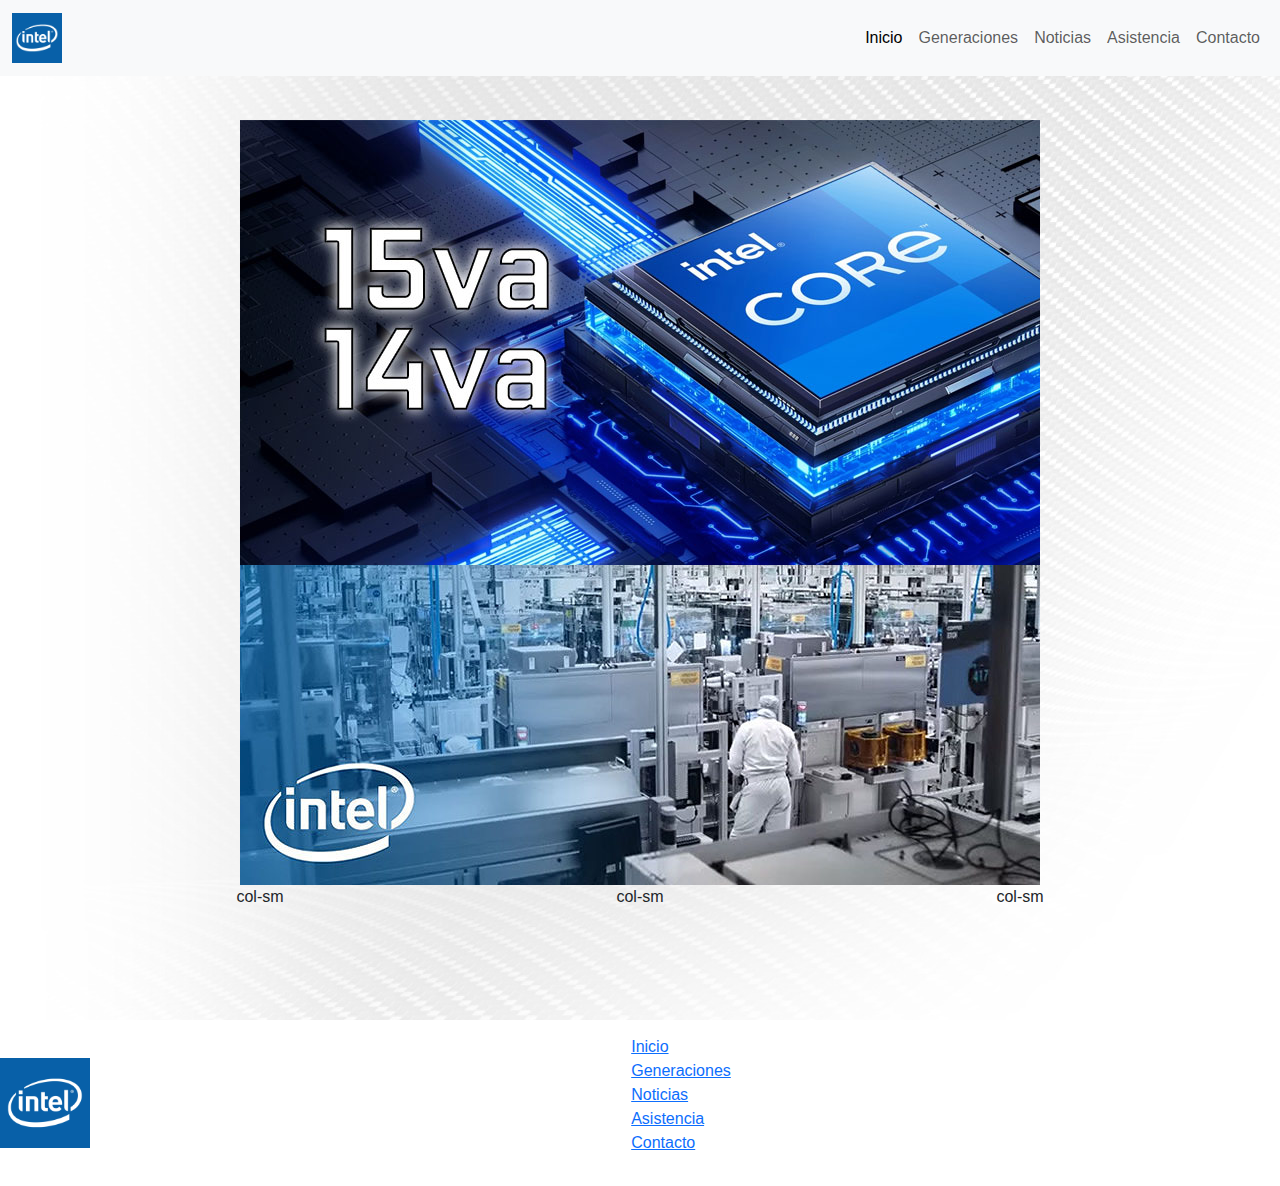
<file: pages/noticias.html>
<!DOCTYPE html>
<html lang="en">
    <head>
        <meta charset="UTF-8">
        <meta name="viewport" content="width=device-width, initial-scale=1.0">
        
        <!--libreria FONT AWESOME-->
        <link rel="stylesheet" href="https://cdnjs.cloudflare.com/ajax/libs/font-awesome/6.6.0/css/all.min.css" integrity="sha512-Kc323vGBEqzTmouAECnVceyQqyqdsSiqLQISBL29aUW4U/M7pSPA/gEUZQqv1cwx4OnYxTxve5UMg5GT6L4JJg==" crossorigin="anonymous" referrerpolicy="no-referrer" />
        
        
        <!--libreria bootstrap-->
        <link href="https://cdn.jsdelivr.net/npm/bootstrap@5.3.3/dist/css/bootstrap.min.css" rel="stylesheet" integrity="sha384-QWTKZyjpPEjISv5WaRU9OFeRpok6YctnYmDr5pNlyT2bRjXh0JMhjY6hW+ALEwIH" crossorigin="anonymous">
        
        
        <link rel="preconnect" href="https://fonts.googleapis.com">
        <link rel="preconnect" href="https://fonts.gstatic.com" crossorigin>
        <link href="https://fonts.googleapis.com/css2?family=Roboto+Mono:ital,wght@0,100..700;1,100..700&display=swap" rel="stylesheet">
        <link rel="shortcut icon" href="icons/favicon.ico" type="image/x-icon">
        <link rel="stylesheet" href="../css/style.css">
        <title>Noticias</title>
    </head>

    <body>
        <header id="header">
            <nav class="navbar navbar-expand-lg bg-body-tertiary">
                <div class="container-fluid">
                    <a class="navbar-brand" href="./index.html"><img class="navBar_logo" src="../icons/logo.png" alt="logo header"></a>
                    <button class="navbar-toggler" type="button" data-bs-toggle="collapse" data-bs-target="#navbarNav" aria-controls="navbarNav" aria-expanded="false" aria-label="Toggle navigation">
                        <span class="navbar-toggler-icon"></span>
                    </button>
                    <div class="collapse navbar-collapse justify-content-end" id="navbarNav">
                        <ul class="navbar-nav">
                            <li class="nav-item">
                                <a class="nav-link active" aria-current="page" href="../index.html">Inicio</a>
                            </li>
                            <li class="nav-item">
                                <a class="nav-link" href="../pages/generaciones.html">Generaciones</a>
                            </li>
                            <li class="nav-item">
                                <a class="nav-link" href="../pages/noticias.html">Noticias</a>
                            </li>
                            <li class="nav-item">
                                <a class="nav-link" href="../pages/asistencia.html">Asistencia</a>
                            </li>
                            <li class="nav-item">
                                <a class="nav-link" href="../pages/contacto.html">Contacto</a>
                            </li>
                        </ul>
                    </div>
                </div>
            </nav>
        </header>

        <main id="main">
            <section id="noticias-imagenes">
                <div class="container text-center">
                    <div class="row">
                        <div class="col-xs-8"><img src="../images/page-imagenes/noticias-intel.jpg" alt=""></div>
                        <div class="col-xs-4"><img src="../images/page-imagenes/noticias-intel-2.jpg" alt=""></div>
                    </div>
                    <div class="row">
                        <div class="col-sm">col-sm</div>
                        <div class="col-sm">col-sm</div>
                        <div class="col-sm">col-sm</div>
                    </div>
                    </div>
            </section>
            
        </main>

        <footer id="footer">
            <div class="footer-logo">
                <img src="/icons/logo.png" alt="logo footer">
            </div>

            <div class="footer-links">
                <ul>
                    <li><a href="/index.html">Inicio</a></li>
                    <li><a href="generaciones.html">Generaciones</a></li>
                    <li><a href="noticias.html">Noticias</a></li>
                    <li><a href="asistencia.html">Asistencia</a></li>
                    <li><a href="contacto.html">Contacto</a></li>
                </ul>
            </div>

            <div class="footer-redes">
                <a class="footer-redes-instagram" href="https://www.instagram.com/intel/"><i class="fa-brands fa-instagram"></i></a>
                <a class="footer-redes-youtube" href="https://www.youtube.com/c/intel"><i class="fa-brands fa-youtube"></i></a>
                <a class="footer-redes-x" href="https://x.com/intel?ref_src=twsrc%5Egoogle%7Ctwcamp%5Eserp%7Ctwgr%5Eauthor"><i class="fa-brands fa-x-twitter"></i></a>
                <a class="footer-redes-facebook" href="https://www.facebook.com/IntelLatam/?brand_redir=22707976849&locale=es_LA"><i class="fa-brands fa-facebook"></i></a>
            </div>
            
        </footer>

        <script src="https://cdn.jsdelivr.net/npm/bootstrap@5.3.3/dist/js/bootstrap.bundle.min.js" integrity="sha384-YvpcrYf0tY3lHB60NNkmXc5s9fDVZLESaAA55NDzOxhy9GkcIdslK1eN7N6jIeHz" crossorigin="anonymous"></script>
        
    </body>
</html>
</file>
<file: css/style.css>
@charset "UTF-8";
/*FORMATEO DEL DOC*/
* {
  padding: 0;
  margin: 0;
  box-sizing: border-box;
  font-style: none;
  text-decoration: none;
}

ul, li {
  list-style: none;
  display: inline-block;
}

@media screen and (max-width: 500px) {
  #footer {
    flex-direction: column;
    text-align: center;
  }
  #footer div {
    margin-top: 15px;
  }
}
/*ESTILOS HEADER/NAVBAR*/
#header {
  width: 100%;
  height: 60px;
  background: white;
}

.navBar_logo {
  width: 50px;
  height: 50px;
}

.navbar {
  position: relative;
  z-index: 1000;
}

/*ESTILOS DEL MAIN*/
body {
  max-width: 1920px;
  background: #262626;
  display: flex;
  flex-direction: column;
  background-image: url("../images/background.jpg");
}

#main {
  min-height: 100vh;
  margin-top: 60px;
}

#conocenos-imagenes {
  margin: 0 auto;
  padding-top: 100px;
  width: 800px;
  height: 100vh;
  display: grid;
  gap: 5px;
  grid-template-columns: repeat(4, 1fr);
  grid-template-rows: repeat(3, 1fr);
  grid-template-areas: "noticia-2 noticia-2 noticia-2 noticia-2" "ceo-intel fabrica . noticia-1" "sede trabajadores-2 trabajadores noticia-1";
}

.img1 {
  grid-area: ceo-intel;
  width: 400px;
}

.img2 {
  grid-area: noticia-1;
  width: 400px;
  height: 200px;
}

.img3 {
  grid-area: noticia-2;
  width: 1000px;
  height: 300px;
}

.img4 {
  grid-area: trabajadores;
  width: 400px;
}

.img5 {
  grid-area: fabrica;
  width: 400px;
}

.img6 {
  grid-area: trabajadores-2;
  width: 400px;
}

.img7 {
  grid-area: sede;
  width: 400px;
}

.btn-group-vertical {
  position: absolute;
  bottom: 400px; /* Mueve el botón hacia arriba x cant de px desde la parte superior del contenedor */
  left: 900px; /* Mueve el botón hacia la derecha x cant de px desde la parte izquierda del contenedor */
}

.conocenos-section-text h4 {
  text-align: center;
}

.conocenos-section-text p {
  text-align: center;
}

#main h1 {
  text-align: center;
  margin-bottom: 50px;
  color: #0071c5;
  font-family: "Roboto Mono", monospace, sans-serif;
  font-weight: 700;
}

.main-video-article video {
  width: 100%;
  height: 700px;
}

.gen-main-section ul li {
  margin: 0px 35px 0px 35px;
}

/*ESTILOS FOOTER*/
#footer {
  width: 100%;
  margin-top: auto;
  height: auto;
  background-color: white;
  display: flex;
  justify-content: space-between;
  align-items: center;
  padding: 15px 0;
  margin-top: auto;
}
#footer .footer-logo img {
  width: 90px;
}
#footer .footer-links ul {
  display: flex;
  flex-direction: column;
}
#footer .footer-redes a:hover {
  display: inline-block;
  transition: transform 0.3s ease;
  transform: scale(1.2);
}
#footer .footer-redes-instagram,
#footer .footer-redes-youtube,
#footer .footer-redes-x,
#footer .footer-redes-facebook {
  font-size: 25px;
  padding: 0 5px;
}

#principal {
  height: 100vh;
  background-size: cover;
  color: #817c7c;
}
#principal h1 {
  font-size: 3rem;
  font-weight: 700;
}
#principal p {
  font-size: 1.25rem;
  margin-bottom: 20px;
}
#principal .btn {
  background-color: #007bff;
  padding: 0.75rem 1.5rem;
  border-radius: 0.375rem;
}
#principal .btn:hover {
  background-color: #0062cc;
}

body {
  margin: 0;
  padding: 0;
  font-family: Arial, sans-serif;
  height: 100vh;
}

.video-container {
  display: flex;
  justify-content: center;
  align-items: center;
  height: 100vh;
  background-color: #fff;
}
.video-container video {
  width: 640px;
  height: 360px;
  border: 5px solid #007bff;
  border-radius: 10px;
  box-shadow: 0 4px 8px rgba(0, 0, 0, 0.1);
}

.container-center {
  height: 100vh;
  display: flex;
  justify-content: center;
  align-items: center;
}
.container-center .card {
  max-width: 500px;
  width: 100%;
  padding: 1.5rem;
  box-shadow: 0 4px 6px rgba(0, 0, 0, 0.1);
  border-radius: 0.375rem;
}
.container-center .card h2 {
  text-align: center;
  margin-bottom: 1.5rem;
}
.container-center .card form .form-control {
  border-radius: 0.375rem;
  padding: 0.75rem;
  border: 1px solid #ced4da;
}
.container-center .card form .btn {
  background-color: #0d6efd;
  width: 100%;
  padding: 0.75rem;
  font-size: 1rem;
  border-radius: 0.375rem;
}
.container-center .card form .btn:hover {
  background-color: #0257d5;
}

.galeria {
  display: flex;
  flex-direction: column;
  gap: 1rem;
  padding: 1rem;
  background-color: #f9f9f9;
}
.galeria__introduccion {
  background-color: #fff;
  padding: 2rem;
  border-radius: 8px;
  box-shadow: 0 4px 8px rgba(0, 0, 0, 0.1);
  text-align: center;
}
.galeria__introduccion h1 {
  color: #333;
  margin-bottom: 1rem;
}
.galeria__introduccion p {
  color: #555;
  font-size: 1.125rem;
  line-height: 1.5;
  margin: 0;
}
.galeria__imagen {
  flex: 1;
  border: 1px solid #ddd;
  border-radius: 8px;
  overflow: hidden;
  box-shadow: 0 4px 8px rgba(0, 0, 0, 0.1);
}
.galeria__imagen img {
  display: block;
  width: 100%;
  height: auto;
  object-fit: cover;
}
.galeria__imagen--small {
  flex: 1 1 calc(33.333% - 1rem);
}
.galeria__imagen--medium {
  flex: 1 1 calc(50% - 1rem);
}
.galeria__imagen--large {
  flex: 1 1 calc(66.666% - 1rem);
}

.contacto {
  background-color: url(../../images/background.jpg);
  padding: 2rem;
  display: flex;
  justify-content: center;
  align-items: center;
  min-height: 100vh;
}
.contacto__contenido {
  background-color: #fff;
  padding: 2rem;
  border-radius: 8px;
  box-shadow: 0 4px 8px rgba(0, 0, 0, 0.1);
  width: 100%;
  max-width: 600px;
}
.contacto__contenido h1 {
  color: #3498db;
  text-align: center;
  margin-bottom: 1.5rem;
}
.contacto__contenido .contacto__formulario {
  display: flex;
  flex-direction: column;
}
.contacto__contenido .contacto__formulario label {
  margin-bottom: 0.5rem;
  color: #333;
}
.contacto__contenido .contacto__formulario input,
.contacto__contenido .contacto__formulario textarea {
  border: 1px solid #ddd;
  border-radius: 4px;
  padding: 0.75rem;
  margin-bottom: 1rem;
  font-size: 1rem;
  outline: none;
}
.contacto__contenido .contacto__formulario input:focus,
.contacto__contenido .contacto__formulario textarea:focus {
  border-color: #3498db;
  box-shadow: 0 0 4px rgba(52, 152, 219, 0.2);
}
.contacto__contenido .contacto__formulario button.contacto__boton {
  background-color: #3498db;
  color: #fff;
  border: none;
  padding: 0.75rem 1.5rem;
  border-radius: 4px;
  font-size: 1rem;
  cursor: pointer;
  transition: background-color 0.3s ease;
}
.contacto__contenido .contacto__formulario button.contacto__boton:hover {
  background-color: #217dbb;
}

/*FORMATEO DEL DOC*/
* {
  padding: 0;
  margin: 0;
  box-sizing: border-box;
  font-style: none;
  text-decoration: none;
}

ul, li {
  list-style: none;
  display: inline-block;
}

body {
  max-width: 1920px;
  background: #262626;
  display: flex;
  flex-direction: column;
  background-image: url("../images/background.jpg");
}

#main {
  min-height: 100vh;
  margin-top: 60px;
}

/*ESTILOS HEADER/NAVBAR*/
#header {
  width: 100%;
  height: 60px;
  background: white;
}

.navBar_logo {
  width: 50px;
  height: 50px;
}

/*ESTILOS DEL MAIN*/
#main-form {
  display: flex;
  flex-direction: column;
  width: 200px;
  margin: 100px 0 0 0;
}

#main-form h1 {
  text-shadow: -1px -1px 0 #fefefe, 1px -1px 0 #fefefe, -1px 1px 0 #fefefe, 1px 1px 0 #fefefe;
}

#main-form textarea {
  width: 250px;
  height: 50px;
  resize: none;
  margin-bottom: 5px;
}

.main-conteiner {
  margin-left: 35%;
}

#main h1 {
  text-align: center;
  margin-bottom: 50px;
  color: #0071c5;
  font-family: "Roboto Mono", monospace, sans-serif;
  font-weight: 700;
}

.main-video-article video {
  width: 100%;
  height: 700px;
}

/*ESTILOS FOOTER*/
#footer {
  width: 100%;
  margin-top: auto;
  height: auto;
  background-color: white;
  display: flex;
  justify-content: space-between;
  align-items: center;
  padding: 15px 0;
  margin-top: auto;
}

.footer-logo img {
  width: 90px;
}

.footer-links ul {
  display: flex;
  flex-direction: column;
}

.footer-redes a:hover {
  display: inline-block;
  transition: transform 0.3s ease;
  transform: scale(1.2);
}

.footer-redes-instagram, .footer-redes-youtube, .footer-redes-x, .footer-redes-facebook {
  font-size: 25px;
  padding: 0 5px 0 5px;
}

@media screen and (max-width: 500px) {
  #footer {
    flex-direction: column;
    text-align: center;
  }
  #footer div {
    margin-top: 15px;
  }
}

/*# sourceMappingURL=style.css.map */
</file>
